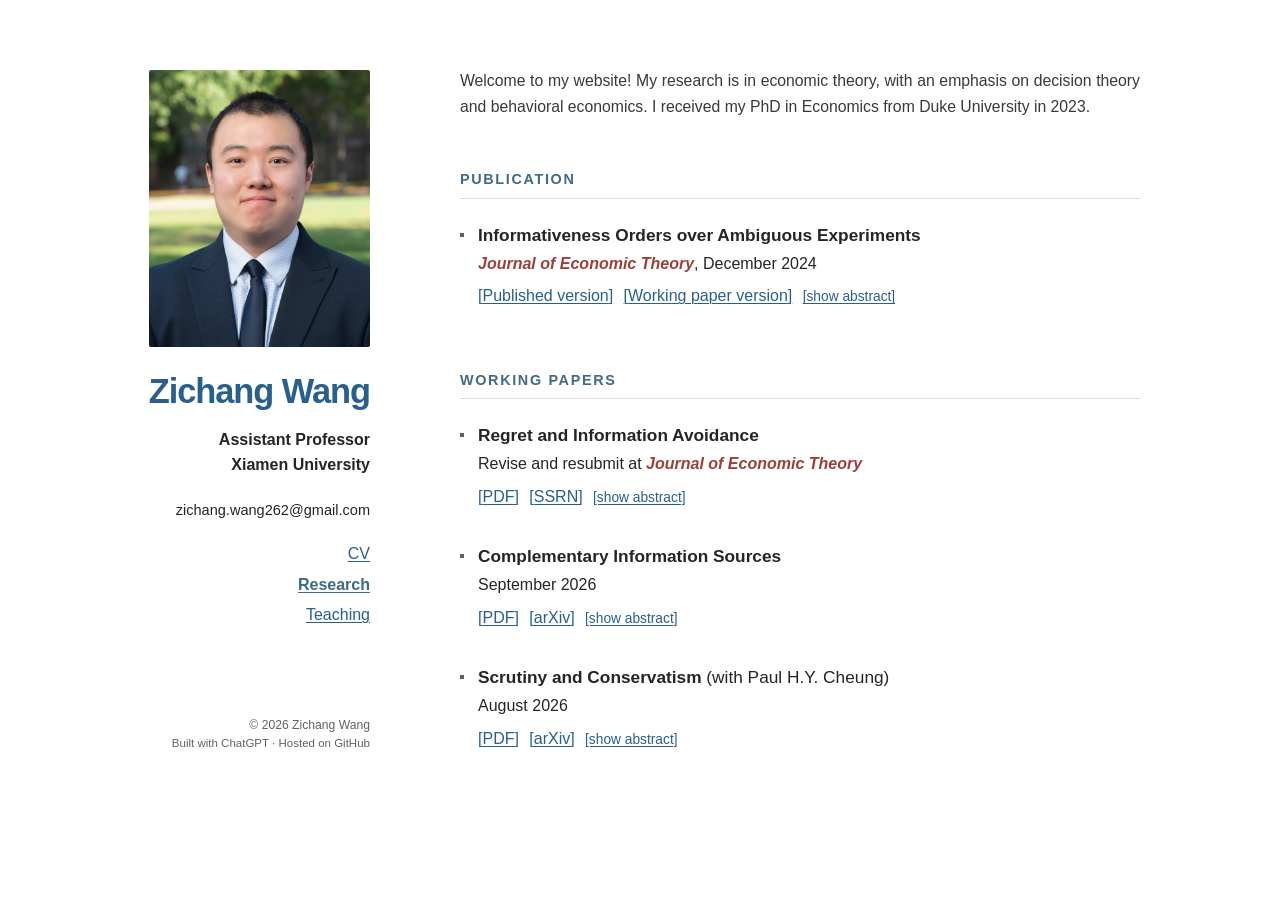
<file: index.html>
<!doctype html>
<html lang="en">
<head>
  <meta charset="utf-8">
  <meta name="viewport" content="width=device-width, initial-scale=1">
  <meta name="description" content="Zichang Wang is an Assistant Professor at Xiamen University working in economic theory, decision theory, and behavioral economics.">
  <title>Zichang Wang</title>
  <link rel="stylesheet" href="assets/homepage.css?v=4">
</head>
<body>
  <div class="zw-home" id="zw-home">
    <div class="zw-page-shell">
      <aside class="zw-profile" aria-label="About Zichang Wang">
        <div class="zw-headshot-frame">
          <img class="zw-headshot" src="assets/headshot.webp" alt="Portrait of Zichang Wang" width="1365" height="2048">
        </div>

        <header>
          <h1><span class="zw-profile-name">Zichang Wang</span></h1>
          <p class="zw-position">Assistant Professor<br>Xiamen University</p>
        </header>

        <address class="zw-email-list">
          <span>zichang.wang262@gmail.com</span>
        </address>

        <nav class="zw-profile-links" aria-label="Profile links">
          <a href="files/Wang-CV-Sep-2026.pdf" target="_blank" rel="noopener noreferrer">CV</a>
          <a href="./" aria-current="page">Research</a>
          <a href="./teaching.html">Teaching</a>
        </nav>

        <footer class="zw-profile-footer">
          <p class="zw-copyright">© 2026 Zichang Wang</p>
          <p class="zw-site-credit">Built with ChatGPT · Hosted on GitHub</p>
        </footer>
      </aside>

      <main class="zw-research">
        <p class="zw-bio">Welcome to my website! My research is in economic theory, with an emphasis on decision theory and behavioral economics. I received my PhD in Economics from Duke University in 2023.</p>

        <section aria-labelledby="zw-publication">
          <h2 class="zw-section-title" id="zw-publication">Publication</h2>

          <article class="zw-paper">
            <h3>Informativeness Orders over Ambiguous Experiments</h3>
            <p class="zw-paper-note"><em class="zw-journal-name">Journal of Economic Theory</em>, December 2024</p>
            <div class="zw-paper-actions">
              <a href="https://www.sciencedirect.com/science/article/pii/S0022053124001431" target="_blank" rel="noopener noreferrer">Published version</a>
              <a href="files/IOAE-3rd-revision.pdf" target="_blank" rel="noopener noreferrer">Working paper version</a>
              <details class="zw-abstract-details">
                <summary><span class="zw-sr-only">Show or hide abstract for Informativeness Orders over Ambiguous Experiments</span></summary>
                <div class="zw-abstract"><p>We generalize Blackwell’s informativeness order to ambiguous experiments. A decision maker might view a statistical experiment as ambiguous if she faces uncertainty about the data-generating process for its signals. Formally, an ambiguous experiment is modeled as a mapping from an auxiliary state space to the set of unambiguous experiments. Each auxiliary state corresponds to a possible data-generating process. We show that one ambiguous experiment is preferred to another by every decision maker in every decision problem if and only if they are related by a condition called prior-by-prior dominance, which states that for any first-order belief the decision maker entertains on the auxiliary state space, the expected experiment resulting from this belief for the first experiment is Blackwell more informative than that of the second. This equivalence is robust for any class of monotone ambiguity preferences that nests expected utility. We obtain another informativeness order when we restrict attention to decision makers who apply the maxmin criterion to evaluate ambiguous experiments and connect this informativeness order to comparisons of sets of Blackwell experiments.</p></div>
              </details>
            </div>
          </article>
        </section>

        <section aria-labelledby="zw-working-papers">
          <h2 class="zw-section-title" id="zw-working-papers">Working Papers</h2>

          <article class="zw-paper">
            <h3>Regret and Information Avoidance</h3>
            <p class="zw-paper-note">Revise and resubmit at <em class="zw-journal-name">Journal of Economic Theory</em></p>
            <div class="zw-paper-actions">
              <a href="files/RaIA-Wang-Aug-25.pdf" target="_blank" rel="noopener noreferrer">PDF</a>
              <a href="https://papers.ssrn.com/sol3/papers.cfm?abstract_id=4269560" target="_blank" rel="noopener noreferrer">SSRN</a>
              <details class="zw-abstract-details">
                <summary><span class="zw-sr-only">Show or hide abstract for Regret and Information Avoidance</span></summary>
                <div class="zw-abstract"><p>Empirical evidence suggests that individuals selectively avoid information based on past decisions. We address these findings by studying an agent who behaves as if she trades off two conflicting effects of information. The first is a psychological cost from the regret about past decisions that are revealed to be suboptimal, whereas the second is the instrumental value in guiding future decisions. We take as primitive preferences over consumption-information pairs and provide axiomatic representation theorems incorporating both instrumental value and regret in the value of information. New axioms are posited to connect the agent’s consumption choice with her information choice. We show that all parameters can be uniquely identified from the preference. Defining information avoidance as preferring a Blackwell less informative experiment, we provide comparative statics on the agent’s information aversion attitude.</p></div>
              </details>
            </div>
          </article>

          <article class="zw-paper">
            <h3>Complementary Information Sources</h3>
            <p class="zw-paper-note">September 2026</p>
            <div class="zw-paper-actions">
              <a href="files/Wang-CIS.pdf" target="_blank" rel="noopener noreferrer">PDF</a>
              <a href="https://arxiv.org/abs/2609.29066" target="_blank" rel="noopener noreferrer">arXiv</a>
              <details class="zw-abstract-details">
                <summary><span class="zw-sr-only">Show or hide abstract for Complementary Information Sources</span></summary>
                <div class="zw-abstract"><p>A decision maker may have several information sources available and choose which one to consult only after learning the decision problem she faces. When is one such set of sources uniformly more valuable than another? For unrestricted Bayesian decision problems, we show that the answer can be stated entirely in terms of Blackwell comparisons. Form a tagged mixture by drawing a source independently of the state and revealing both its identity and its signal. One source set is more valuable in every decision problem if and only if each tagged mixture of the second source set is Blackwell dominated by some tagged mixture of the first. The result applies to compact, possibly infinite source sets and general signal spaces. It also has an exact quantitative counterpart: the largest normalized value shortfall is the directed Le Cam deficiency between the source sets’ tagged hulls. The analogous program for monotone decision problems reveals a boundary. We call the passage from problem-by-problem source-set superiority to a problem-independent pairwise dominance a lifting. The Blackwell lifting does not extend directly to the Lehmann order: mixing sources that individually satisfy the monotone likelihood ratio property (MLRP) need not preserve MLRP, and even when it does, no fixed Lehmann-dominating mixture need exist. Requiring one source to serve a finite bundle of monotone decision problems restores the equivalence.</p></div>
              </details>
            </div>
          </article>

          <article class="zw-paper">
            <h3>Scrutiny and Conservatism <span class="zw-coauthor">(with Paul H.Y. Cheung)</span></h3>
            <p class="zw-paper-note">August 2026</p>
            <div class="zw-paper-actions">
              <a href="files/Cheung-Wang-Scrutiny-Conservatism-Aug-26.pdf" target="_blank" rel="noopener noreferrer">PDF</a>
              <a href="https://arxiv.org/abs/2608.28866" target="_blank" rel="noopener noreferrer">arXiv</a>
              <details class="zw-abstract-details">
                <summary><span class="zw-sr-only">Show or hide abstract for Scrutiny and Conservatism</span></summary>
                <div class="zw-abstract"><p>We study a setting in which an agent receives private information before choosing from a menu and anticipates hindsight scrutiny. Such scrutiny creates a motive for conservatism toward menu expansions. Our key axiom, conservatism, is a direct weakening of preference for flexibility: Adding an option is weakly beneficial whenever it leaves the menu’s hindsight benchmark unchanged. Together with standard axioms, conservatism characterizes a scrutiny representation of preferences over menus in which the agent behaves as if she evaluates each menu by subtracting anticipated scrutiny from the material value of informed choice. Menu preference identifies a unique minimum pair of private information and scrutiny intensity, while incorporating subsequent stochastic-choice data pins down the actual pair. Applications to medical liability and corporate innovation illustrate the implications of our model for accountability design.</p></div>
              </details>
            </div>
          </article>
        </section>
      </main>
    </div>
  </div>
  <script>
    (() => {
      const profile = document.getElementById('zw-home')?.querySelector('.zw-profile');
      const name = profile?.querySelector('.zw-profile-name');
      if (!name) return;

      function matchPortraitToName() {
        const width = name.getBoundingClientRect().width;
        if (width > 0) profile.style.setProperty('--zw-profile-name-width', width + 'px');
      }

      matchPortraitToName();
      if ('ResizeObserver' in window) {
        new ResizeObserver(matchPortraitToName).observe(name);
      } else {
        window.addEventListener('resize', matchPortraitToName);
      }
    })();
  </script>
</body>
</html>
</file>
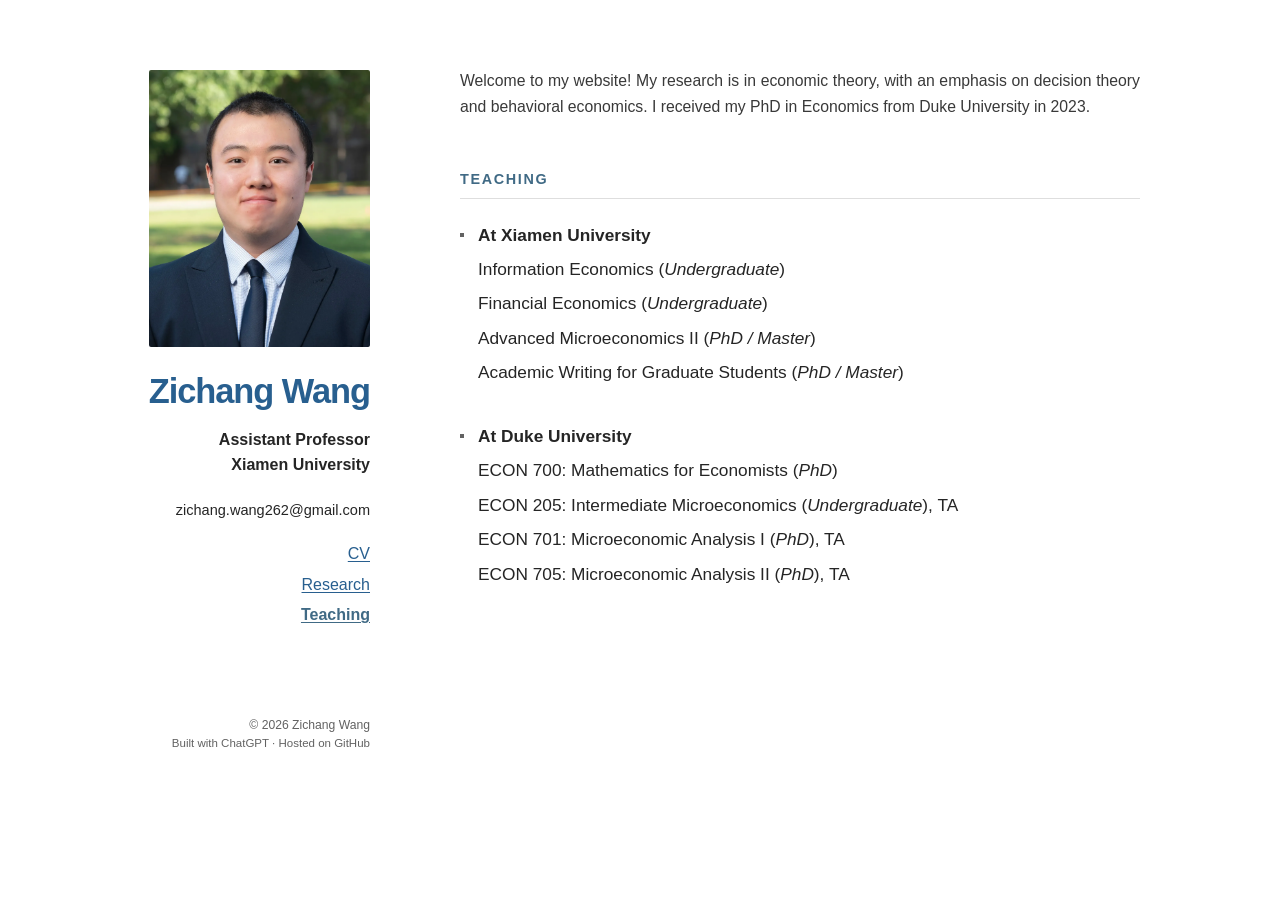
<file: teaching.html>
<!doctype html>
<html lang="en">
<head>
  <meta charset="utf-8">
  <meta name="viewport" content="width=device-width, initial-scale=1">
  <meta name="description" content="Courses taught by Zichang Wang at Xiamen University and Duke University.">
  <link rel="canonical" href="https://zichangwang.com/teaching.html">
  <title>Teaching | Zichang Wang</title>
  <link rel="stylesheet" href="assets/homepage.css?v=4">
</head>
<body>
  <div class="zw-home" id="zw-home">
    <div class="zw-page-shell">
      <aside class="zw-profile" aria-label="About Zichang Wang">
        <div class="zw-headshot-frame">
          <img class="zw-headshot" src="assets/headshot.webp" alt="Portrait of Zichang Wang" width="1365" height="2048">
        </div>

        <header>
          <h1><span class="zw-profile-name">Zichang Wang</span></h1>
          <p class="zw-position">Assistant Professor<br>Xiamen University</p>
        </header>

        <address class="zw-email-list">
          <span>zichang.wang262@gmail.com</span>
        </address>

        <nav class="zw-profile-links" aria-label="Profile links">
          <a href="files/Wang-CV-Sep-2026.pdf" target="_blank" rel="noopener noreferrer">CV</a>
          <a href="./">Research</a>
          <a href="./teaching.html" aria-current="page">Teaching</a>
        </nav>

        <footer class="zw-profile-footer">
          <p class="zw-copyright">© 2026 Zichang Wang</p>
          <p class="zw-site-credit">Built with ChatGPT · Hosted on GitHub</p>
        </footer>
      </aside>

      <main class="zw-research">
        <p class="zw-bio">Welcome to my website! My research is in economic theory, with an emphasis on decision theory and behavioral economics. I received my PhD in Economics from Duke University in 2023.</p>

        <section class="zw-teaching-panel" id="zw-teaching-panel" aria-labelledby="zw-teaching-title">
          <h2 class="zw-section-title" id="zw-teaching-title">Teaching</h2>

          <article class="zw-paper zw-teaching-group">
            <h3>At Xiamen University</h3>
            <ul class="zw-course-list" role="list">
              <li><span class="zw-course-title">Information Economics</span> <span class="zw-course-details">(<em>Undergraduate</em>)</span></li>
              <li><span class="zw-course-title">Financial Economics</span> <span class="zw-course-details">(<em>Undergraduate</em>)</span></li>
              <li><span class="zw-course-title">Advanced Microeconomics II</span> <span class="zw-course-details">(<em>PhD / Master</em>)</span></li>
              <li><span class="zw-course-title">Academic Writing for Graduate Students</span> <span class="zw-course-details">(<em>PhD / Master</em>)</span></li>
            </ul>
          </article>

          <article class="zw-paper zw-teaching-group">
            <h3>At Duke University</h3>
            <ul class="zw-course-list" role="list">
              <li><span class="zw-course-title">ECON 700: Mathematics for Economists</span> <span class="zw-course-details">(<em>PhD</em>)</span></li>
              <li><span class="zw-course-title">ECON 205: Intermediate Microeconomics</span> <span class="zw-course-details">(<em>Undergraduate</em>), TA</span></li>
              <li><span class="zw-course-title">ECON 701: Microeconomic Analysis I</span> <span class="zw-course-details">(<em>PhD</em>), TA</span></li>
              <li><span class="zw-course-title">ECON 705: Microeconomic Analysis II</span> <span class="zw-course-details">(<em>PhD</em>), TA</span></li>
            </ul>
          </article>
        </section>
      </main>
    </div>
  </div>
  <script>
    (() => {
      const profile = document.getElementById('zw-home')?.querySelector('.zw-profile');
      const name = profile?.querySelector('.zw-profile-name');
      if (!name) return;

      function matchPortraitToName() {
        const width = name.getBoundingClientRect().width;
        if (width > 0) profile.style.setProperty('--zw-profile-name-width', width + 'px');
      }

      matchPortraitToName();
      if ('ResizeObserver' in window) {
        new ResizeObserver(matchPortraitToName).observe(name);
      } else {
        window.addEventListener('resize', matchPortraitToName);
      }
    })();
  </script>
</body>
</html>
</file>
<file: assets/homepage.css>
:root {
  color-scheme: light;
}

html,
body {
  margin: 0;
  padding: 0;
  background: #fff;
}

.zw-home {
  --zw-ink: #252525;
  --zw-muted: #626262;
  --zw-link: #285f8f;
  --zw-link-hover: #173f63;
  --zw-status: #9b3f38;
  --zw-rule: #dedede;
  width: 100%;
  margin: 0;
  background: #fff;
  color: var(--zw-ink);
  font-family: Arial, Helvetica, sans-serif;
  font-size: 16px;
  line-height: 1.56;
  -webkit-font-smoothing: antialiased;
}

.zw-home,
.zw-home *,
.zw-home *::before,
.zw-home *::after {
  box-sizing: border-box;
  font-family: Arial, Helvetica, sans-serif;
}

.zw-page-shell {
  display: grid;
  grid-template-columns: minmax(220px, 270px) minmax(0, 680px);
  --zw-column-gap: clamp(3.75rem, 7vw, 7rem);
  gap: var(--zw-column-gap);
  width: min(calc(100% - 4rem), 1080px);
  margin: 0 auto;
  padding: 4.25rem 0 5.5rem;
}

.zw-profile {
  display: flex;
  flex-direction: column;
  align-self: stretch;
  padding-top: .15rem;
  text-align: right;
}

.zw-headshot-frame {
  flex: 0 0 auto;
  width: min(100%, var(--zw-profile-name-width, 13.84rem));
  aspect-ratio: 4 / 5;
  margin: 0 0 1.55rem;
  margin-inline-start: auto;
  overflow: hidden;
  border-radius: 2px;
}

.zw-headshot {
  display: block;
  width: 100%;
  height: 100%;
  object-fit: cover;
  object-position: center 34%;
}

.zw-home h1,
.zw-home h3,
.zw-home h4,
.zw-home p {
  margin-top: 0;
}

.zw-home h1 {
  margin-bottom: 1.05rem;
  color: var(--zw-link);
  font-size: 2.15rem;
  font-weight: 600;
  letter-spacing: -.03em;
  line-height: 1.15;
}

.zw-profile-name {
  display: inline-block;
  white-space: nowrap;
}

.zw-position {
  margin-bottom: 1.4rem;
  font-weight: 600;
  line-height: 1.55;
}

.zw-email-list {
  display: flex;
  flex-direction: column;
  align-items: flex-end;
  gap: .18rem;
  margin: 0 0 1.25rem;
  font-size: .91rem;
  font-style: normal;
  line-height: 1.5;
  overflow-wrap: anywhere;
}

.zw-profile-links {
  display: flex;
  flex-direction: column;
  align-items: flex-end;
  gap: .35rem;
}

.zw-profile-footer {
  margin-top: auto;
  padding: 2.35rem 0 0;
}

.zw-copyright {
  margin: 0;
  color: var(--zw-muted);
  font-size: .76rem;
  line-height: 1.45;
}

.zw-site-credit {
  margin: .22rem 0 0;
  color: var(--zw-muted);
  font-size: .72rem;
  line-height: 1.45;
}

.zw-bio {
  text-align: justify;
  margin-bottom: 2.4rem;
  color: #393939;
  line-height: 1.65;
}

.zw-research section + section {
  margin-top: 2.85rem;
}

.zw-section-title {
  margin-bottom: 1.5rem;
  padding-bottom: .55rem;
  border-bottom: 1px solid var(--zw-rule);
  color: #406a85;
  font-size: .9rem;
  font-weight: 700;
  letter-spacing: .115em;
  line-height: 1.3;
  text-transform: uppercase;
}

.zw-paper {
  position: relative;
  padding-inline-start: 18px;
  margin: 0 0 2.15rem;
}

.zw-paper:last-child {
  margin-bottom: 0;
}

.zw-paper h3 {
  margin-bottom: .24rem;
  font-size: 1.08rem;
  font-weight: 600;
  line-height: 1.45;
}

.zw-paper h3::before {
  content: "";
  position: absolute;
  inset-inline-start: 0;
  inset-block-start: .58em;
  width: 4px;
  height: 4px;
  background: var(--zw-muted);
}

.zw-paper p {
  margin-bottom: .28rem;
}

.zw-paper-note {
  color: var(--zw-ink);
}

.zw-journal-name {
  color: var(--zw-status);
  font-weight: 700;
}

.zw-coauthor {
  font-weight: 400;
}

.zw-paper-actions {
  display: flex;
  flex-wrap: wrap;
  align-items: baseline;
  column-gap: .65rem;
  row-gap: .25rem;
  margin-top: .48rem;
}

.zw-paper-actions > a::before {
  content: "[";
}

.zw-paper-actions > a::after {
  content: "]";
}

.zw-abstract-details {
  display: contents;
}

.zw-abstract-details > summary {
  color: var(--zw-link);
  font-size: .86rem;
  line-height: inherit;
  list-style: none;
  text-decoration: underline;
  text-decoration-thickness: 1px;
  text-underline-offset: 2px;
  cursor: pointer;
}

.zw-abstract-details > summary::-webkit-details-marker {
  display: none;
}

.zw-abstract-details > summary::before {
  content: "[show abstract]";
}

.zw-abstract-details[open] > summary::before {
  content: "[hide abstract]";
}

.zw-abstract-details > summary:hover {
  color: var(--zw-link-hover);
}

.zw-abstract-details > summary:focus-visible {
  outline: 2px solid var(--zw-link);
  outline-offset: 3px;
}

.zw-abstract {
  flex: 0 0 100%;
  min-width: 0;
  margin-top: .3rem;
  padding: .5rem 0 .05rem .85rem;
  border-left: 2px solid #c9d7e3;
  color: #444;
  font-size: .8rem;
  line-height: 1.45;
  text-align: justify;
  text-justify: inter-word;
  hyphens: auto;
}

.zw-abstract p {
  margin-bottom: 0;
}

.zw-home a {
  color: var(--zw-link);
  text-decoration: underline;
  text-decoration-thickness: 1px;
  text-underline-offset: 2px;
}

.zw-home a:hover {
  color: var(--zw-link-hover);
}

.zw-home a:focus-visible {
  outline: 2px solid var(--zw-link);
  outline-offset: 3px;
}

.zw-sr-only {
  position: absolute !important;
  width: 1px !important;
  height: 1px !important;
  padding: 0 !important;
  margin: -1px !important;
  overflow: hidden !important;
  clip: rect(0, 0, 0, 0) !important;
  white-space: nowrap !important;
  border: 0 !important;
}

@media (min-width: 901px) {
  html {
    scrollbar-gutter: stable both-edges;
  }

  .zw-page-shell {
    container-type: inline-size;
  }

  .zw-profile {
    --zw-right-width: min(680px, 100cqi - 270px - var(--zw-column-gap));
    --zw-sidebar-bio-size: min(1.0625rem, calc(var(--zw-right-width) * .02495));
    /* Keep the shared desktop sidebar baseline when the bio text changes. */
    align-self: start;
    min-block-size: calc(39.217rem + 3.3 * var(--zw-sidebar-bio-size));
  }

  .zw-research {
    display: flex;
    flex-direction: column;
    container-type: inline-size;
  }

  .zw-bio {
    font-size: min(1.0625rem, 2.32cqi);
    text-wrap: balance;
  }

  .zw-research section + section {
    margin-top: auto;
    padding-top: 2.85rem;
  }
}

@media (max-width: 900px) {
  .zw-page-shell {
    display: block;
    width: min(calc(100% - 2.5rem), 680px);
    padding: 2.45rem 0 4rem;
  }

  .zw-profile {
    align-items: center;
    padding-bottom: 2.55rem;
    border-bottom: 1px solid var(--zw-rule);
    text-align: center;
  }

  .zw-headshot-frame {
    width: min(100%, var(--zw-profile-name-width, 12.55rem));
    margin-inline: auto;
  }

  .zw-home h1 {
    font-size: 1.95rem;
  }

  .zw-profile-links {
    width: 100%;
    align-items: center;
  }

  .zw-email-list {
    width: 100%;
    align-items: center;
  }

  .zw-profile-footer {
    width: 100%;
    margin-top: 2.35rem;
    padding: 0;
    text-align: center;
  }

  .zw-research {
    padding-top: 2.35rem;
  }

  .zw-bio {
    margin-bottom: 2.15rem;
  }

  .zw-research section + section {
    margin-top: 2.5rem;
  }
}

.zw-home .zw-profile-links [aria-current="page"] {
  color: #406a85;
  font-weight: 700;
}

.zw-teaching-group {
  --zw-course-size: 1rem;
}

.zw-teaching-group h3,
.zw-course-list {
  font-size: var(--zw-course-size);
}

.zw-course-list {
  margin: 0;
  padding: 0;
  list-style: none;
  line-height: 2;
}

@media (min-width: 901px) {
  .zw-teaching-group {
    --zw-course-size: clamp(.75rem, calc(2.66cqi - .48px), 1.08rem);
  }
}

@media (pointer: coarse) {
  .zw-profile-links a {
    display: inline-flex;
    align-items: center;
    min-height: 44px;
  }
}

@media (max-width: 900px) {
  .zw-teaching-panel {
    container-type: inline-size;
  }

  .zw-course-list {
    font-size: clamp(.78125rem, calc(4.82cqi - .87px), 1rem);
    line-height: 1.35;
  }

  .zw-course-list li + li {
    margin-block-start: .75rem;
  }

  .zw-course-title,
  .zw-course-details {
    display: block;
  }

  .zw-course-details {
    margin-block-start: .125rem;
    color: var(--zw-muted);
    font-size: min(.875rem, .95em);
    line-height: 1.4;
  }
}

@media (min-width: 677px) and (max-width: 900px) {
  .zw-research {
    container-type: inline-size;
  }

  .zw-bio {
    font-size: min(1rem, 2.32cqi);
    text-wrap: balance;
  }
}
</file>
